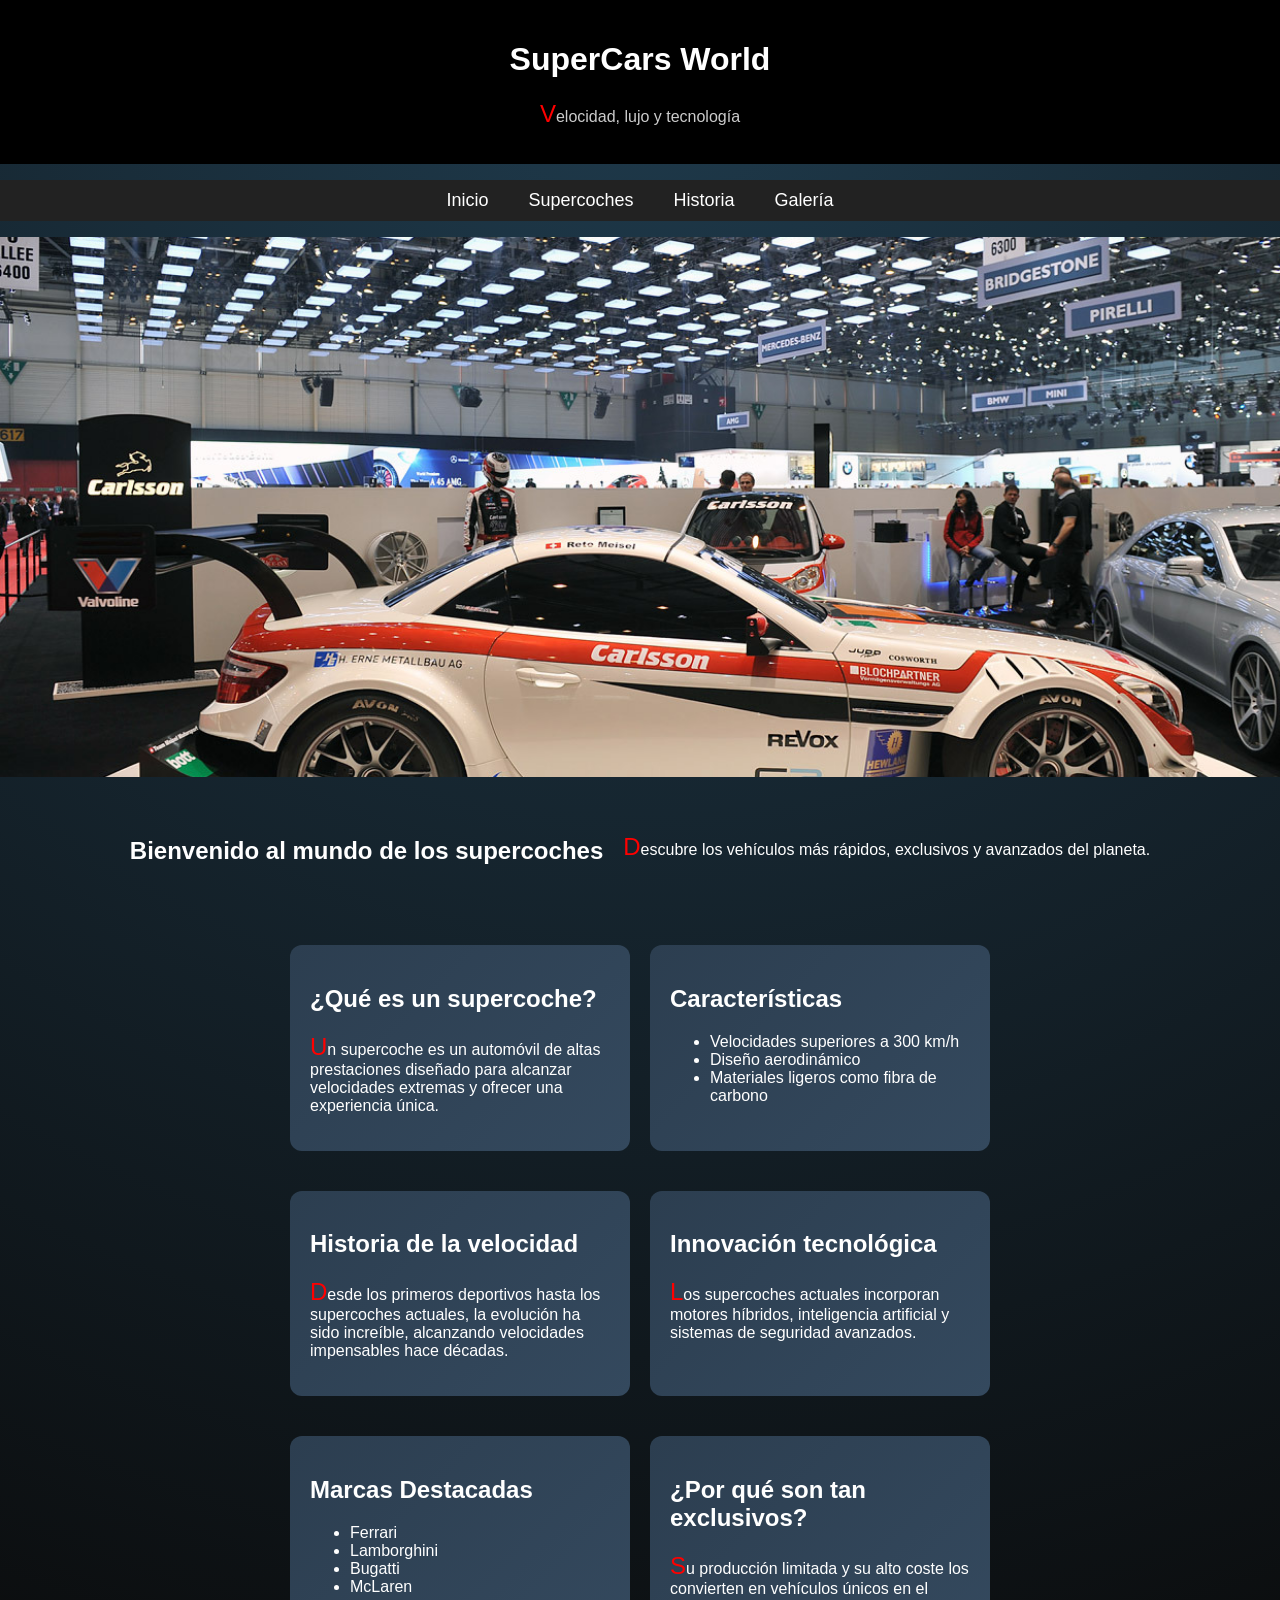
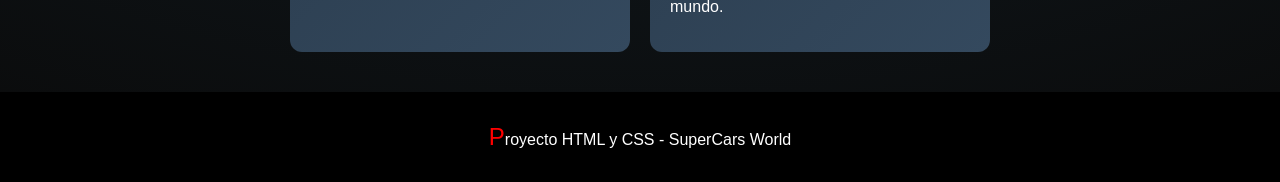
<file: index.html>
<!DOCTYPE html>
<html lang="es">
<head>
<meta charset="UTF-8">
<meta name="viewport" content="width=device-width, initial-scale=1.0">
<title>SuperCars World</title>
<link rel="stylesheet" href="css/styles.css">
</head>

<body>

<header>
<h1>SuperCars World</h1>
<p>Velocidad, lujo y tecnología</p>
</header>

<nav>
<ul>
<li><a href="index.html">Inicio</a></li>
<li><a href="coches.html">Supercoches</a></li>
<li><a href="historia.html">Historia</a></li>
<li><a href="galeria.html">Galería</a></li>
</ul>
</nav>

<main>

<section class="hero"></section> <!-- Solo imagen, sin texto -->

<section class="intro">
  <h2>Bienvenido al mundo de los supercoches</h2>
  <p>Descubre los vehículos más rápidos, exclusivos y avanzados del planeta.</p>
</section>

<section>
  <article>
    <h2>¿Qué es un supercoche?</h2>
    <p>Un supercoche es un automóvil de altas prestaciones diseñado para alcanzar velocidades extremas y ofrecer una experiencia única.</p>
  </article>

  <article>
    <h2>Características</h2>
    <ul>
      <li>Velocidades superiores a 300 km/h</li>
      <li>Diseño aerodinámico</li>
      <li>Materiales ligeros como fibra de carbono</li>
    </ul>
  </article>
</section>

<section>
  <article>
    <h2>Historia de la velocidad</h2>
    <p>Desde los primeros deportivos hasta los supercoches actuales, la evolución ha sido increíble, alcanzando velocidades impensables hace décadas.</p>
  </article>

  <article>
    <h2>Innovación tecnológica</h2>
    <p>Los supercoches actuales incorporan motores híbridos, inteligencia artificial y sistemas de seguridad avanzados.</p>
  </article>
</section>

<section>
  <article>
    <h2>Marcas Destacadas</h2>
    <ul>
      <li>Ferrari</li>
      <li>Lamborghini</li>
      <li>Bugatti</li>
      <li>McLaren</li>
    </ul>
  </article>

  <article>
    <h2>¿Por qué son tan exclusivos?</h2>
    <p>Su producción limitada y su alto coste los convierten en vehículos únicos en el mundo.</p>
  </article>
</section>
</main>

<footer>
<p>Proyecto HTML y CSS - SuperCars World</p>
</footer>

</body>
</html>
</file>
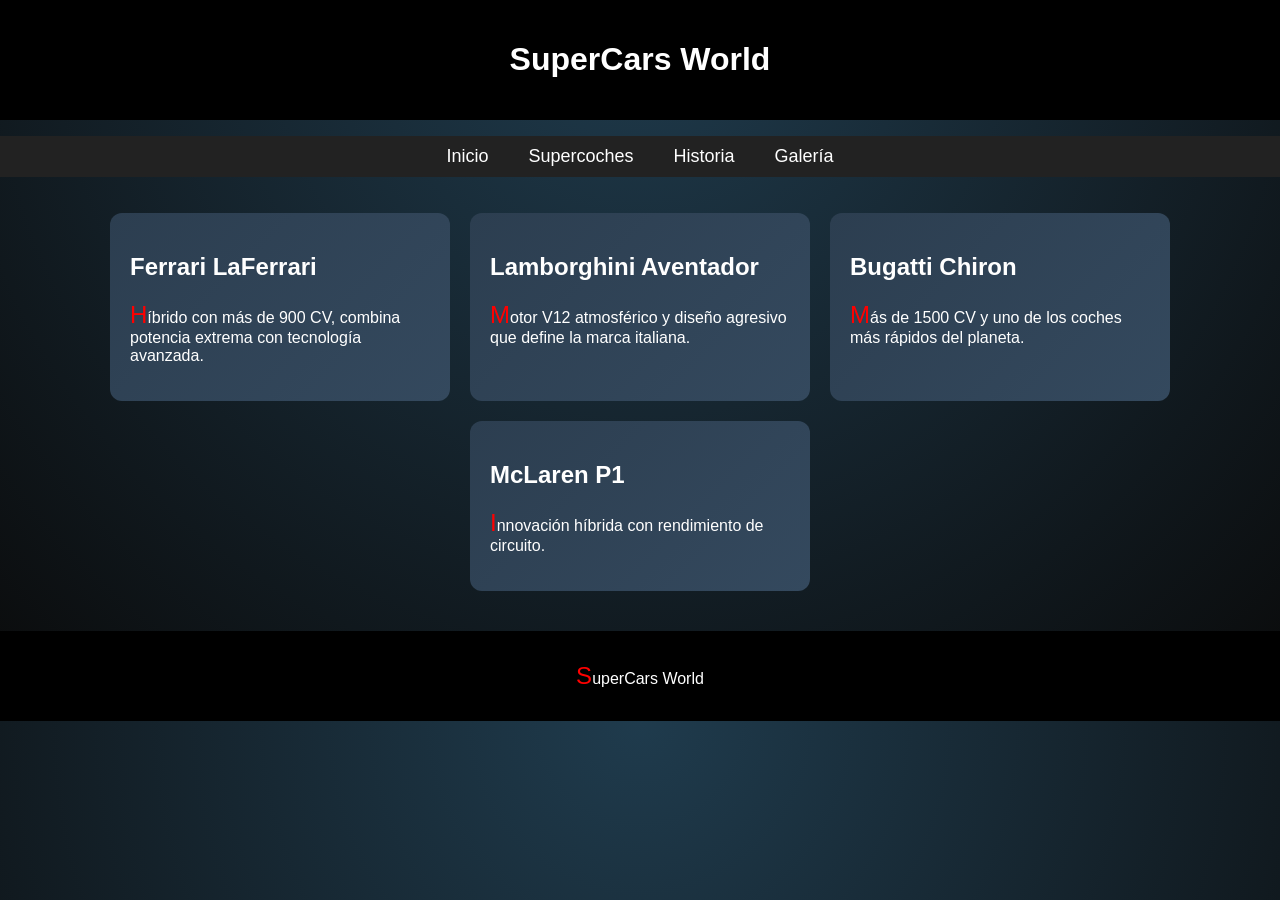
<file: coches.html>
<!DOCTYPE html>
<html lang="es">
<head>
<meta charset="UTF-8">
<title>Supercoches</title>
<link rel="stylesheet" href="css/styles.css">
</head>

<body>

<header>
<h1>SuperCars World</h1>
</header>

<nav>
<ul>
<li><a href="index.html">Inicio</a></li>
<li><a href="coches.html">Supercoches</a></li>
<li><a href="historia.html">Historia</a></li>
<li><a href="galeria.html">Galería</a></li>
</ul>
</nav>
<main>
<section class="coches">

<article>
<!--<img src="img/ferrari.jpg" alt="Ferrari">-->
<div>
<h2>Ferrari LaFerrari</h2>
<p>Híbrido con más de 900 CV, combina potencia extrema con tecnología avanzada.</p>
</div>
</article>

<article>
<!--<img src="img/lamborghini.jpg" alt="Lamborghini"> -->
<div>
<h2>Lamborghini Aventador</h2>
<p>Motor V12 atmosférico y diseño agresivo que define la marca italiana.</p>
</div>
</article>

<article>
<!-- <img src="img/bugatti.jpg" alt="Bugatti"> -->
<div>
<h2>Bugatti Chiron</h2>
<p>Más de 1500 CV y uno de los coches más rápidos del planeta.</p>
</div>
</article>

<article>
<!-- <img src="img/mclaren.jpg" alt="McLaren"> -->
<div>
<h2>McLaren P1</h2>
<p>Innovación híbrida con rendimiento de circuito.</p>
</div>
</article>

</section>

</main>

<footer>
<p>SuperCars World</p>
</footer>

</body>
</html>
</file>
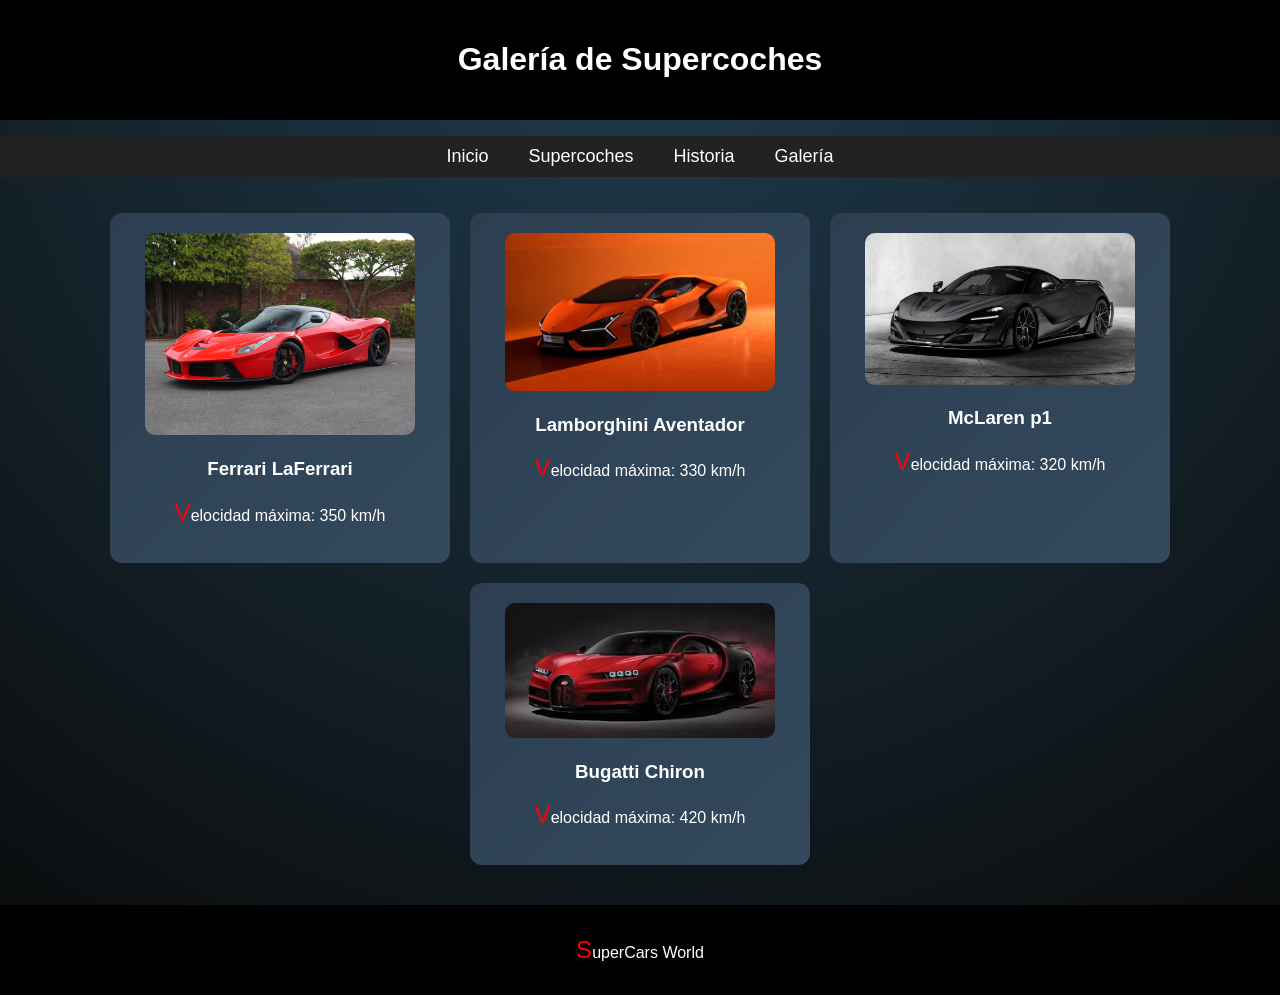
<file: galeria.html>
<!DOCTYPE html>
<html lang="es">
<head>
<meta charset="UTF-8">
<title>Galería</title>
<link rel="stylesheet" href="css/styles.css">
</head>

<body>

<header>
<h1>Galería de Supercoches</h1>
</header>

<nav>
<ul>
<li><a href="index.html">Inicio</a></li>
<li><a href="coches.html">Supercoches</a></li>
<li><a href="historia.html">Historia</a></li>
<li><a href="galeria.html">Galería</a></li>
</ul>
</nav>

<main>

<section class="galeria">


<article>
<img id="ferrari" src="img/ferrari.jpg" alt="Ferrari">
<h3>Ferrari LaFerrari</h3>
<p>Velocidad máxima: 350 km/h</p>
</article>
<article>
<img id="lamborghini" src="img/lamborghini.jpg" alt="Lamborghini">
<h3>Lamborghini Aventador</h3>
<p>Velocidad máxima: 330 km/h</p>
</article>
<article>
<img id="mclaren" src="img/mclaren.jpg" alt="McLaren">
<h3>McLaren p1</h3>
<p>Velocidad máxima: 320 km/h</p>
</article>
<article>
<img id="bugatti" src="img/bugatti.jpg" alt="Bugatti">
<h3>Bugatti Chiron</h3>
<p>Velocidad máxima: 420 km/h</p>
</article>
</section>
</main>

<footer>
<p>SuperCars World</p>
</footer>

</body>
</html>
</file>
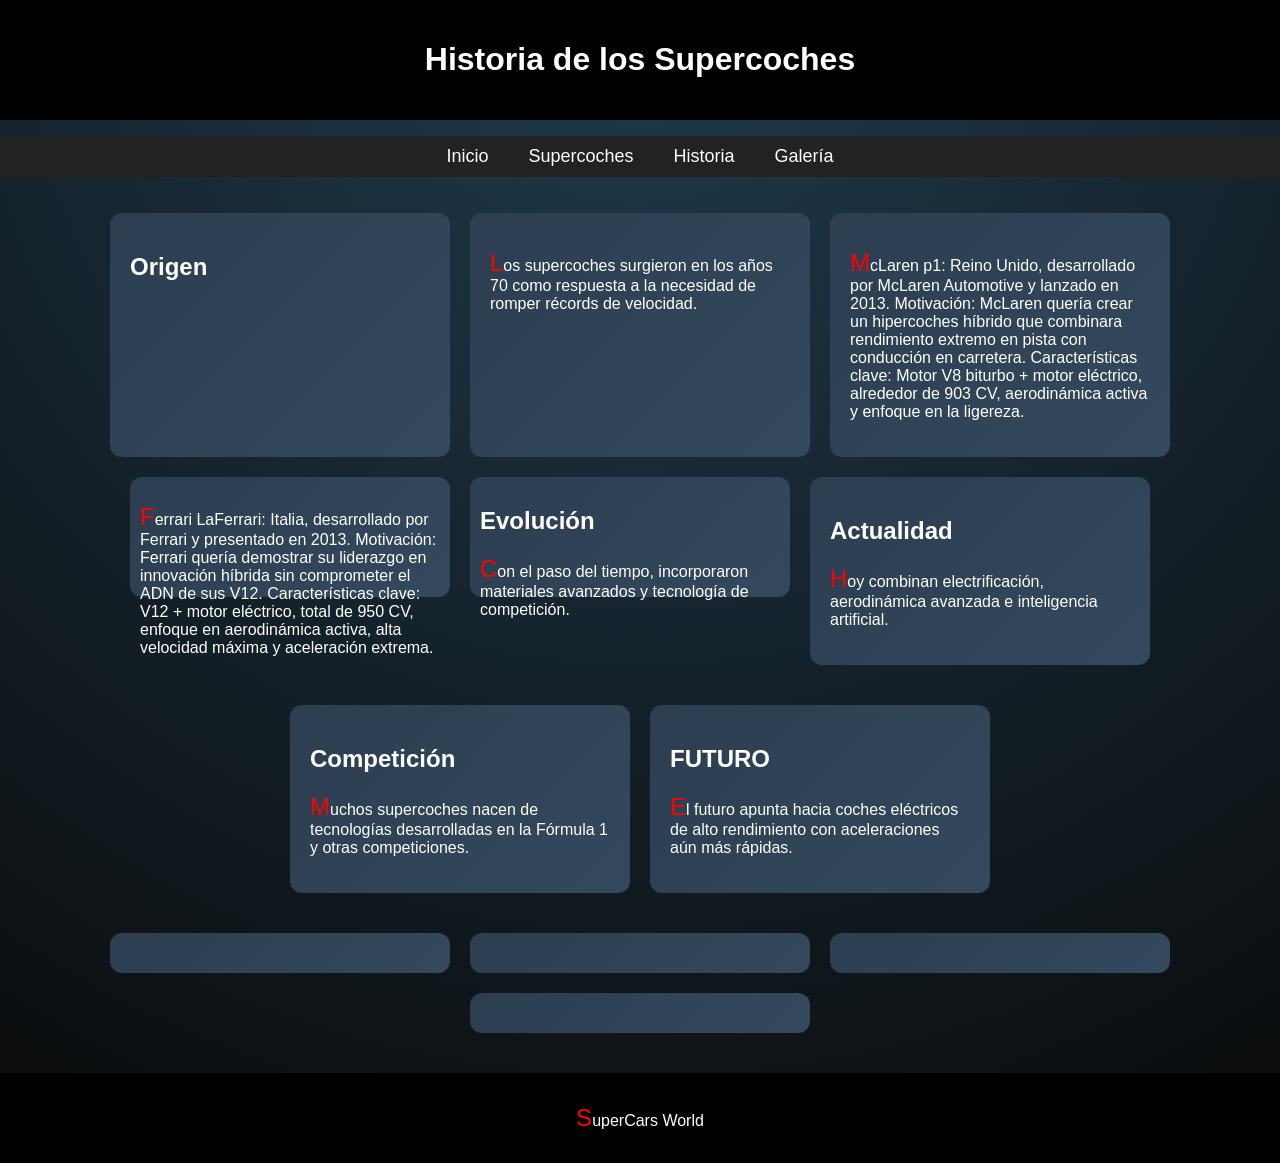
<file: historia.html>
<!DOCTYPE html>
<html lang="es">
<head>
<meta charset="UTF-8">
<title>Historia</title>
<link rel="stylesheet" href="css/styles.css">
</head>

<body>

<header>
<h1>Historia de los Supercoches</h1>
</header>

<nav>
<ul>
<li><a href="index.html">Inicio</a></li>
<li><a href="coches.html">Supercoches</a></li>
<li><a href="historia.html">Historia</a></li>
<li><a href="galeria.html">Galería</a></li>
</ul>
</nav>

<main>

<section class = "hist-texto">

<article id = "a1">
<h2>Origen</h2>
</article>
<article id = "a2">
<p>Los supercoches surgieron en los años 70 como respuesta a la necesidad de romper récords de velocidad.</p>
</article>
<article id = "a3">
<p>McLaren p1: Reino Unido, desarrollado por McLaren Automotive y lanzado en 2013.

Motivación: McLaren quería crear un hipercoches híbrido que combinara rendimiento extremo en pista con conducción en carretera.

Características clave: Motor V8 biturbo + motor eléctrico, alrededor de 903 CV, aerodinámica activa y enfoque en la ligereza.</p>

</article>
<article id = "a4">
<p>
Ferrari LaFerrari: Italia, desarrollado por Ferrari y presentado en 2013.

Motivación: Ferrari quería demostrar su liderazgo en innovación híbrida sin comprometer el ADN de sus V12. 
Características clave: V12 + motor eléctrico, total de 950 CV, enfoque en aerodinámica activa, alta velocidad máxima y aceleración extrema.</p>

</article>


<article id = "a7">
<h2>Evolución</h2>
<p>Con el paso del tiempo, incorporaron materiales avanzados y tecnología de competición.</p>

</article>

<article>
<h2>Actualidad</h2>
<p>Hoy combinan electrificación, aerodinámica avanzada e inteligencia artificial.</p>
</article>

</section>
<section>

<article>
<h2>Competición</h2>
<p>Muchos supercoches nacen de tecnologías desarrolladas en la Fórmula 1 y otras competiciones.</p>
</article>

<article>
<h2>FUTURO</h2>
<p>El futuro apunta hacia coches eléctricos de alto rendimiento con aceleraciones aún más rápidas.</p>
</article>

</section>
<section class="hist">
  <article id="a61">
   
  </article>
  <article id="a62">
  
  </article>
  <article id="a63">
  
  </article>
  <article id="a64">
   
  </article>
</section>
</main>

<footer>
<p>SuperCars World</p>
</footer>

</body>
</html>
</file>
<file: css/styles.css>
body {
font-family: Arial, sans-serif;
margin: 0;
background: radial-gradient(circle at top, #1f3b4d, #0a0a0a);
color: white;
}

/* HEADER */
header {
background: black;
padding: 20px;
text-align: center;
}

header p {
color: #ccc;
}

/* NAV */
nav ul {
display: flex;
justify-content: center;
flex-wrap: wrap;
list-style: none;
padding: 0;
background: #222;
}

nav li {
margin: 10px;
}

nav a {
color: white;
text-decoration: none;
font-size: 18px;
padding: 5px 10px;
}

nav a:hover {
color: red;
}

/* Reset básico */
body, html {
  margin: 0;
  padding: 0;
  font-family: Arial, sans-serif;
}

/* HERO solo imagen */
.hero {
  background-image: url('../img/slk.jpg'); /* ruta correcta a la imagen */
  background-size: cover;
  background-position: center;
  background-repeat: no-repeat;
  width: 100%;
  height: 500px; /* altura del hero */
}

/* INTRO: título y frase debajo del hero */
.intro {
  text-align: center;
  padding: 40px 20px;
  color: white;
}

/* Mantener resto de secciones limpias y visibles */
section {
  display: flex;
  flex-wrap: wrap;
  justify-content: center;
  gap: 20px;
  padding: 20px;
}

article {
  background: linear-gradient(135deg, #2c3e50, #34495e);
  padding: 20px;
  border-radius: 12px;
  width: 300px;
  transition: transform 0.3s;
}

article:hover {
  transform: scale(1.05);
}

p::first-letter {
  font-size: 24px;
  color: red;
}

/* RESPONSIVE */
@media (max-width: 768px) {
  section {
    flex-direction: column;
    align-items: center;
  }

  article {
    width: 90%;
  }
}

/* GALERÍA */
.galeria article {
text-align: center;
}
.hist img{
  
    display: block;   /* cada imagen en su “bloque”, evita superposición */
    margin: 10px 0;   /* espacio entre imágenes */

    max-width: 100%;   /* nunca más ancha que su contenedor */
    max-height: 200px; /* ajusta altura máxima */
    width: auto;       /* mantiene proporción original */
    height: auto;      /* mantiene proporción original */

}
.imagenes-container {
    display: flex;
    flex-wrap: wrap;   /* permite que las imágenes “bajen” de línea */
    gap: 10px;         /* espacio entre imágenes */
}

.imagenes-container img {
    max-width: 200px;  /* limita ancho de cada imagen */
    height: auto;      /* mantiene proporción */
}
.historia .a61 img {
    max-width: 100%;   /* ocupa todo el ancho del contenedor */
    height: auto;      /* mantiene proporción */
    border-radius: 10px;
}

.galeria img {
width: 90%;
border-radius: 10px;
transition: 0.4s;
}
.hist img {
width: 60%;
border-radius: 10px;
}
.galeria img:hover {
transform: scale(1.1);
}

/* TARGET */
.galeria img:target {
border: 4px solid red;
}
 #a4, #a5, #a6, #a7 {
    max-height: 100px;   /* Ajusta la altura que quieras */
      /* Agrega scroll si el contenido es más grande */
    padding: 10px;       /* Opcional: reduce espacio interno */
}

/* FOOTER */
footer {
text-align: center;
padding: 15px;
background: black;
margin-top: 20px;
}

/* RESPONSIVE */
@media (max-width: 768px) {
section {
flex-direction: column;
align-items: center;
}

article {
width: 90%;
}

.hero {
padding: 20px;
}


/* SECCIÓN COCHES */
.coches article {
display: flex;
align-items: center;
gap: 15px;
background: linear-gradient(135deg, #ff4d4d, #660000);
}

.coches img {
width: 150px;
border-radius: 10px;
}

.coches h2 {
color: #fff;
}

/* CONTENEDOR DE IMÁGENES DE HISTORIA */
.

.galeria article {
width: 250px;
background: #111;
padding: 10px;
border-radius: 10px;
}
#h1s{
  display: inline-block;
}

.galeria h3 {
color: red;
}
@media (max-width: 600px) {

.coches article {
flex-direction: column;
text-align: center;
}

.coches img {
  width: 0.3%; /* ocupa 30% del contenedor */
  max-width: 180px; /* nunca más grande que esto */
  border-radius: 10px;
}

}
#mcp1, #laf, #revuelto, #chir {
  width: 70px;
  max-width: 60%;

  height: 70px;

}


/* SECCIÓN HISTORIA: TEXTO */
.hist-texto {
  display: inline;
 
  gap: 15px;

  padding: 20px;
}

.hist-texto article {
  background: #111;
  padding: 15px;
  border-radius: 10px;
  max-width: 350px;
}

/* SECCIÓN HISTORIA: IMÁGENES */
.hist {
  display: flex;
  flex-wrap: wrap;      /* evita superposición */
  justify-content: center;
  gap: 20px;
  padding: 20px;
}

.hist article {
  width: 180px;         /* no ocupan tanto */
  background: #111;
  padding: 10px;
  border-radius: 10px;
  text-align: center;
}

.hist img {
  width: 100%;          /* no se salen del artículo */
  max-width: 160px;     /* tamaño contenido */
  height: auto;
  border-radius: 10px;
  display: block;
  margin: 0 auto;
}

/* GALERÍA (por si acaso) */
.galeria article {
  width: 220px;
  background: #111;
  padding: 10px;
  border-radius: 10px;
}

/* MEDIA QUERIES LIMPIAS */
@media (max-width: 768px) {
  section {
    flex-direction: column;
    align-items: center;
  }

  article {
    width: 90%;
  }

  .hist {
    flex-direction: row;
  }

  .hist article {
    width: 45%;
  }
}

@media (max-width: 600px) {
  .hist article {
    width: 80%;
  }
}
}
</file>
